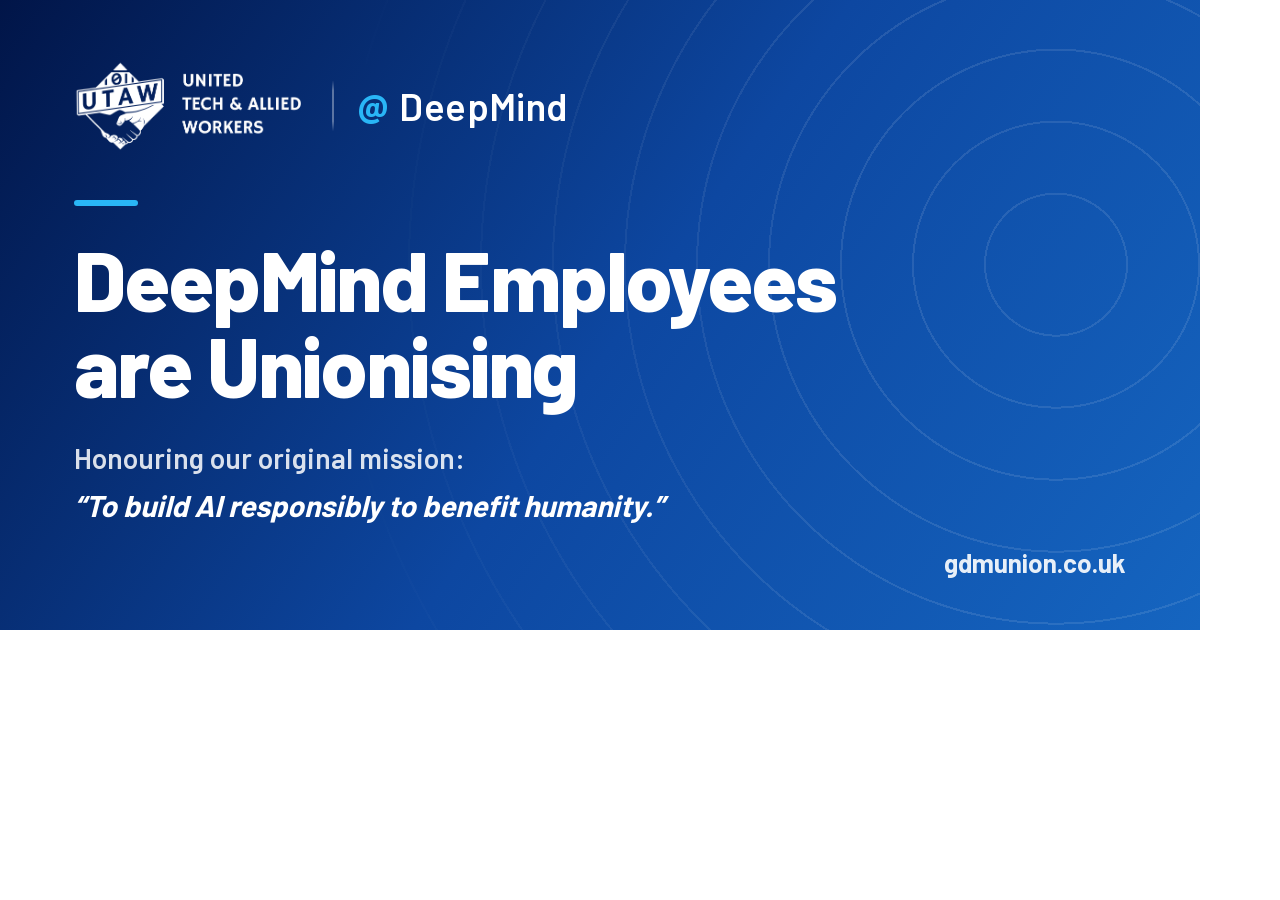
<file: brand/og-image.html>
<!doctype html><html><head><meta charset="utf-8"><style>
@font-face{font-family:'Barlow';font-weight:600;font-style:normal;font-display:swap;src:url([data-uri]) format('woff2');}
@font-face{font-family:'Barlow';font-weight:700;font-style:normal;font-display:swap;src:url([data-uri]) format('woff2');}
@font-face{font-family:'Barlow';font-weight:800;font-style:normal;font-display:swap;src:url([data-uri]) format('woff2');}

*{margin:0;box-sizing:border-box;}
html,body{width:1200px;height:630px;overflow:hidden;}
.og{position:relative;width:1200px;height:630px;overflow:hidden;color:#fff;
  font-family:'Barlow',sans-serif;background:linear-gradient(125deg,#011548 0%,#0D47A1 52%,#1565C0 100%);}
.rings{position:absolute;inset:0;pointer-events:none;
  background:repeating-radial-gradient(circle at 88% 42%, transparent 0 70px, rgba(255,255,255,.10) 70px 72px);
  -webkit-mask-image:linear-gradient(to right, transparent 28%, #000 72%);
          mask-image:linear-gradient(to right, transparent 28%, #000 72%);}
.pad{position:relative;z-index:1;height:100%;padding:60px 74px 56px;display:flex;flex-direction:column;}
.lockup{display:flex;align-items:center;gap:22px;}
.logo{display:block;width:236px;height:92px;
  background:url("[data-uri]") left center/contain no-repeat;}
.aff{display:inline-flex;align-items:center;gap:.30em;font-weight:600;line-height:1;
  font-size:38px;white-space:nowrap;position:relative;padding-left:26px;}
.aff::before{content:'';position:absolute;left:0;top:50%;transform:translateY(-50%);width:2px;height:1.35em;
  background:linear-gradient(to bottom,transparent,rgba(255,255,255,.34) 20%,rgba(255,255,255,.34) 80%,transparent);}
.aff .at{color:#29B6F6;font-weight:700;}
.aff .nm{color:#fff;letter-spacing:.01em;}
.msg{margin-top:auto;margin-bottom:auto;}
.rule{width:64px;height:6px;border-radius:3px;background:#29B6F6;margin:0 0 30px;}
h1{margin:0;font-weight:800;font-size:84px;line-height:1.03;letter-spacing:-.022em;}
.mission{margin:30px 0 0;font-size:28px;font-weight:500;line-height:1.4;color:rgba(255,255,255,.85);}
.mission em{display:block;margin-top:6px;font-style:italic;font-weight:700;font-size:30px;color:#fff;white-space:nowrap;}
.foot{position:absolute;right:74px;bottom:52px;z-index:2;font-weight:700;font-size:26px;color:rgba(255,255,255,.9);}
</style></head><body>
<div class="og">
  <div class="rings"></div>
  <div class="pad">
    <div class="lockup">
      <span class="logo"></span>
      <span class="aff"><span class="at">@</span><span class="nm">DeepMind</span></span>
    </div>
    <div class="msg">
      <div class="rule"></div>
      <h1>DeepMind Employees<br>are Unionising</h1>
      <p class="mission">Honouring our original mission:
        <em>&ldquo;To build AI responsibly to benefit humanity.&rdquo;</em></p>
    </div>
    <div class="foot">gdmunion.co.uk</div>
  </div>
</div>
</body></html>
</file>
